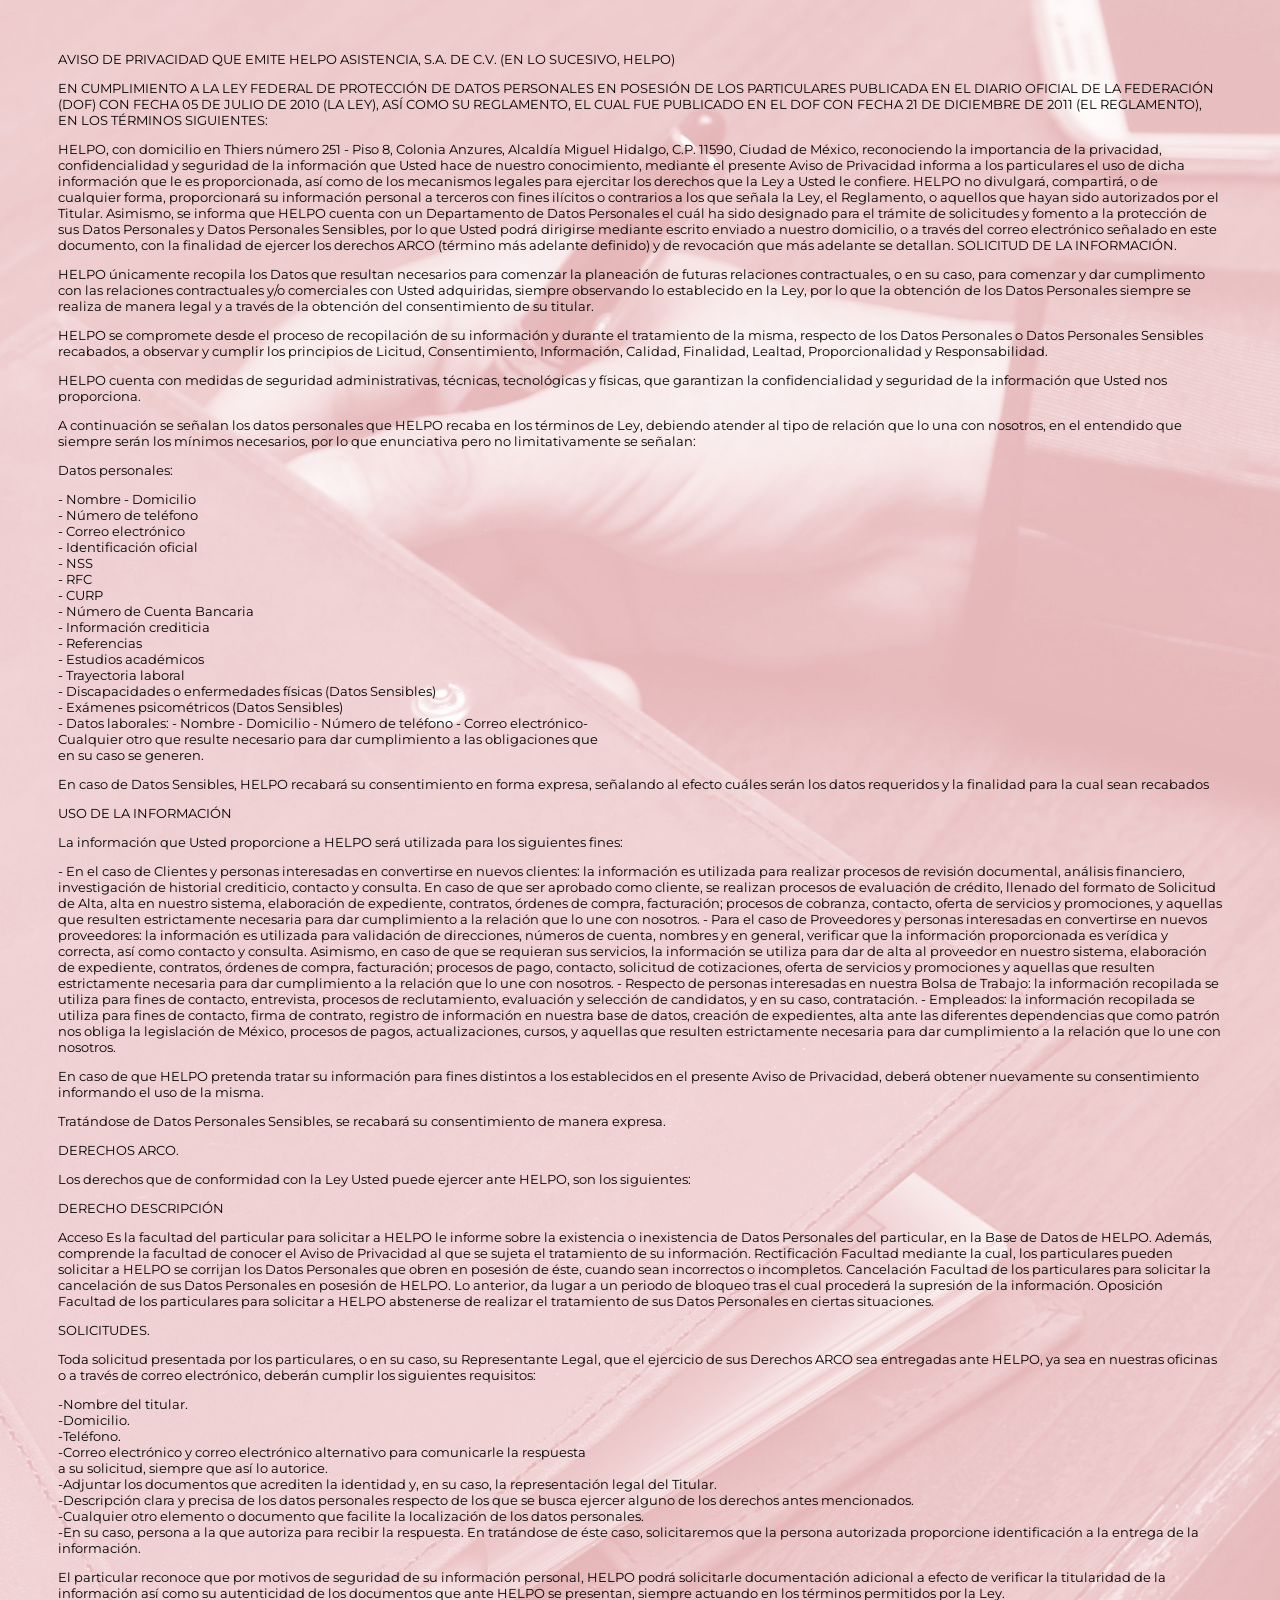
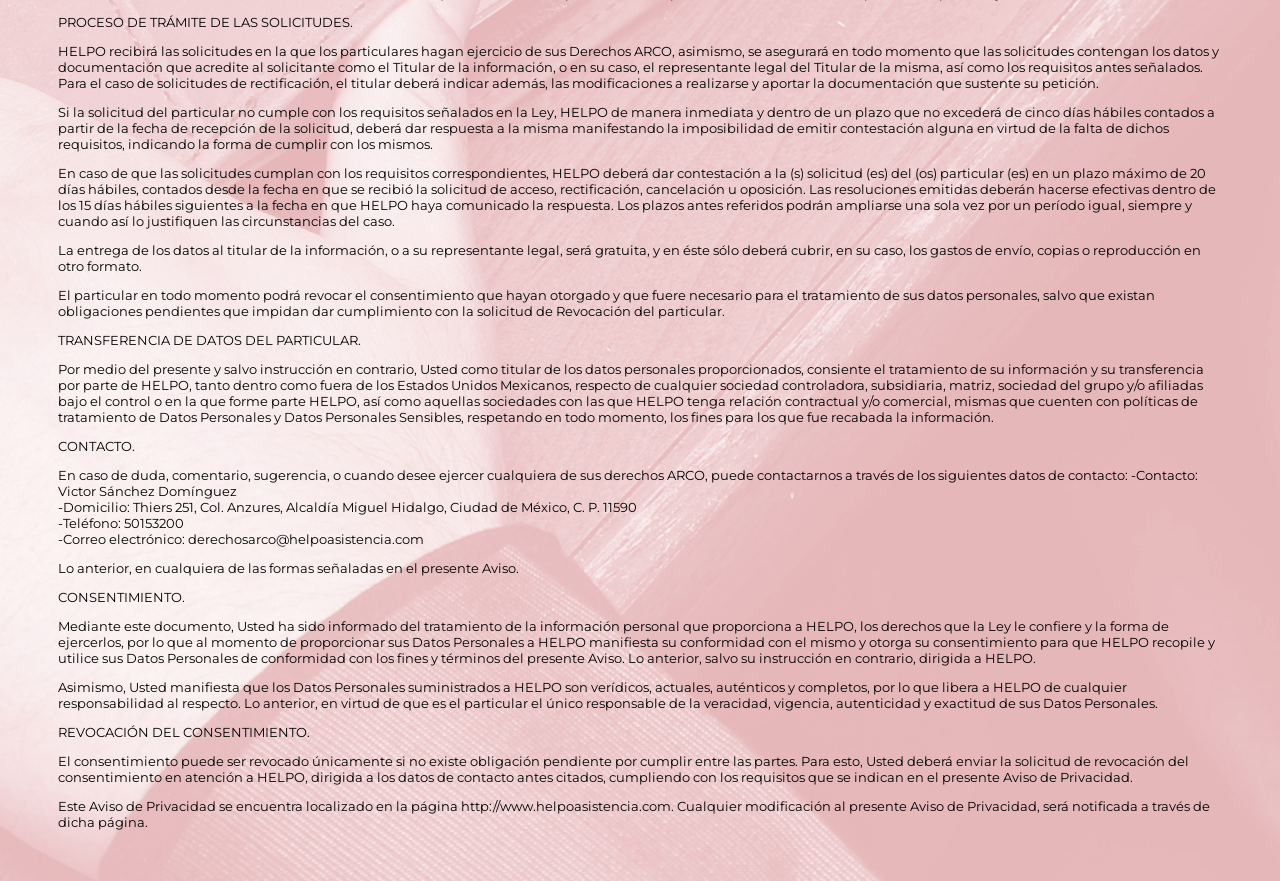
<file: helpo/aviso.html>
<!DOCTYPE html>
<html lang="es-MX">
<head>
    <meta charset="UTF-8">
    <meta name="viewport" content="width=device-width, initial-scale=1.0">
    <meta http-equiv="X-UA-Compatible" content="ie=edge">
    <link href="https://fonts.googleapis.com/css?family=Montserrat:400,900&display=swap" rel="stylesheet">
    <link rel="stylesheet" href="css/estiloAviso.css">
    <title>Aviso de privacidad-Helpo</title>

</head>
<body>
    <p>AVISO DE PRIVACIDAD QUE EMITE HELPO ASISTENCIA, S.A. DE C.V.
        (EN LO SUCESIVO, HELPO)</p>
    <p>EN CUMPLIMIENTO A LA LEY FEDERAL DE PROTECCIÓN DE DATOS
        PERSONALES EN POSESIÓN DE LOS PARTICULARES PUBLICADA EN EL
        DIARIO OFICIAL DE LA FEDERACIÓN (DOF) CON FECHA 05 DE JULIO DE
        2010 (LA LEY), ASÍ COMO SU REGLAMENTO, EL CUAL FUE PUBLICADO EN
        EL DOF CON FECHA 21 DE DICIEMBRE DE 2011 (EL REGLAMENTO), EN
        LOS TÉRMINOS SIGUIENTES:</p>
    <p>HELPO, con domicilio en Thiers número 251 - Piso 8, Colonia Anzures, Alcaldía
        Miguel Hidalgo, C.P. 11590, Ciudad de México, reconociendo la importancia de la
        privacidad, confidencialidad y seguridad de la información que Usted hace de
        nuestro conocimiento, mediante el presente Aviso de Privacidad informa a los
        particulares el uso de dicha información que le es proporcionada, así como de los
        mecanismos legales para ejercitar los derechos que la Ley a Usted le confiere.
        HELPO no divulgará, compartirá, o de cualquier forma, proporcionará su
        información personal a terceros con fines ilícitos o contrarios a los que señala la
        Ley, el Reglamento, o aquellos que hayan sido autorizados por el Titular.
        Asimismo, se informa que HELPO cuenta con un Departamento de Datos
        Personales el cuál ha sido designado para el trámite de solicitudes y fomento a la
        protección de sus Datos Personales y Datos Personales Sensibles, por lo que
        Usted podrá dirigirse mediante escrito enviado a nuestro domicilio, o a través del
        correo electrónico señalado en este documento, con la finalidad de ejercer los
        derechos ARCO (término más adelante definido) y de revocación que más
        adelante se detallan. SOLICITUD DE LA INFORMACIÓN.</p>
    <p>
        HELPO únicamente recopila los Datos que resultan necesarios para comenzar la
planeación de futuras relaciones contractuales, o en su caso, para comenzar y dar
cumplimento con las relaciones contractuales y/o comerciales con Usted
adquiridas, siempre observando lo establecido en la Ley, por lo que la obtención
de los Datos Personales siempre se realiza de manera legal y a través de la
obtención del consentimiento de su titular.
    </p>
    <p>
        HELPO se compromete desde el proceso de recopilación de su información y
durante el tratamiento de la misma, respecto de los Datos Personales o Datos
Personales Sensibles recabados, a observar y cumplir los principios de Licitud,
Consentimiento, Información, Calidad, Finalidad, Lealtad, Proporcionalidad y
Responsabilidad.
    </p>
    <p>
        HELPO cuenta con medidas de seguridad administrativas, técnicas, tecnológicas y
físicas, que garantizan la confidencialidad y seguridad de la información que Usted
nos proporciona.
    </p>
    <p>
        A continuación se señalan los datos personales que HELPO recaba en los
términos de Ley, debiendo atender al tipo de relación que lo una con nosotros, en

el entendido que siempre serán los mínimos necesarios, por lo que enunciativa
pero no limitativamente se señalan:
    </p>
    <p>
        Datos personales:
    </p>
    <p>
        - Nombre
- Domicilio <br>
- Número de teléfono<br>
- Correo electrónico<br>
- Identificación oficial<br>
- NSS<br>
- RFC<br>
- CURP<br>
- Número de Cuenta Bancaria<br>
- Información crediticia<br>
- Referencias<br>
- Estudios académicos<br>
- Trayectoria laboral<br>
- Discapacidades o enfermedades físicas (Datos Sensibles)<br>
- Exámenes psicométricos (Datos Sensibles)<br>
- Datos laborales: - Nombre - Domicilio - Número de teléfono - Correo electrónico-<br>
Cualquier otro que resulte necesario para dar cumplimiento a las obligaciones que<br>
en su caso se generen.
    </p>
    <p>
        En caso de Datos Sensibles, HELPO recabará su consentimiento en forma
expresa, señalando al efecto cuáles serán los datos requeridos y la finalidad para
la cual sean recabados
    </p>
    <p>
        USO DE LA INFORMACIÓN
    </p>
    <p>
        La información que Usted proporcione a HELPO será utilizada para los siguientes
fines:
    </p>
    <p>
        - En el caso de Clientes y personas interesadas en convertirse en nuevos clientes:
la información es utilizada para realizar procesos de revisión documental, análisis
financiero, investigación de historial crediticio, contacto y consulta. En caso de que
ser aprobado como cliente, se realizan procesos de evaluación de crédito, llenado
del formato de Solicitud de Alta, alta en nuestro sistema, elaboración de
expediente, contratos, órdenes de compra, facturación; procesos de cobranza,
contacto, oferta de servicios y promociones, y aquellas que resulten estrictamente
necesaria para dar cumplimiento a la relación que lo une con nosotros.
- Para el caso de Proveedores y personas interesadas en convertirse en nuevos
proveedores: la información es utilizada para validación de direcciones, números
de cuenta, nombres y en general, verificar que la información proporcionada es
verídica y correcta, así como contacto y consulta. Asimismo, en caso de que se
requieran sus servicios, la información se utiliza para dar de alta al proveedor en
nuestro sistema, elaboración de expediente, contratos, órdenes de compra,

facturación; procesos de pago, contacto, solicitud de cotizaciones, oferta de
servicios y promociones y aquellas que resulten estrictamente necesaria para dar
cumplimiento a la relación que lo une con nosotros.
- Respecto de personas interesadas en nuestra Bolsa de Trabajo: la información
recopilada se utiliza para fines de contacto, entrevista, procesos de reclutamiento,
evaluación y selección de candidatos, y en su caso, contratación.
- Empleados: la información recopilada se utiliza para fines de contacto, firma de
contrato, registro de información en nuestra base de datos, creación de
expedientes, alta ante las diferentes dependencias que como patrón nos obliga la
legislación de México, procesos de pagos, actualizaciones, cursos, y aquellas que
resulten estrictamente necesaria para dar cumplimiento a la relación que lo une
con nosotros.
    </p>
    <p>
        En caso de que HELPO pretenda tratar su información para fines distintos a los
establecidos en el presente Aviso de Privacidad, deberá obtener nuevamente su
consentimiento informando el uso de la misma.
    </p>
    <p>
        Tratándose de Datos Personales Sensibles, se recabará su consentimiento de
manera expresa.
    </p>
    <p>
        DERECHOS ARCO.
    </p>
    <p>
        Los derechos que de conformidad con la Ley Usted puede ejercer ante HELPO,
son los siguientes:
    </p>
    <p>
        DERECHO DESCRIPCIÓN
    </p>
    <p>
        Acceso Es la facultad del particular para solicitar a HELPO le informe sobre la
existencia o inexistencia de Datos Personales del particular, en la Base de Datos
de HELPO. Además, comprende la facultad de conocer el Aviso de Privacidad al
que se sujeta el tratamiento de su información. Rectificación Facultad mediante la
cual, los particulares pueden solicitar a HELPO se corrijan los Datos Personales
que obren en posesión de éste, cuando sean incorrectos o incompletos.
Cancelación Facultad de los particulares para solicitar la cancelación de sus Datos
Personales en posesión de HELPO. Lo anterior, da lugar a un periodo de bloqueo
tras el cual procederá la supresión de la información. Oposición Facultad de los
particulares para solicitar a HELPO abstenerse de realizar el tratamiento de sus
Datos Personales en ciertas situaciones.
    </p>
    <p>
        SOLICITUDES.
    </p>
    <p>
        Toda solicitud presentada por los particulares, o en su caso, su Representante
Legal, que el ejercicio de sus Derechos ARCO sea entregadas ante HELPO, ya
sea en nuestras oficinas o a través de correo electrónico, deberán cumplir los
siguientes requisitos:
    </p>
    <p>
        -Nombre del titular. <br>

-Domicilio.<br>
-Teléfono.<br>
-Correo electrónico y correo electrónico alternativo para comunicarle la respuesta<br>
a su solicitud, siempre que así lo autorice.<br>
-Adjuntar los documentos que acrediten la identidad y, en su caso, la
representación legal del Titular.<br>
-Descripción clara y precisa de los datos personales respecto de los que se busca
ejercer alguno de los derechos antes mencionados.<br>
-Cualquier otro elemento o documento que facilite la localización de los datos
personales.<br>
-En su caso, persona a la que autoriza para recibir la respuesta. En tratándose de
éste caso, solicitaremos que la persona autorizada proporcione identificación a la
entrega de la información.<br>
    </p>
    <p>
        El particular reconoce que por motivos de seguridad de su información personal,
HELPO podrá solicitarle documentación adicional a efecto de verificar la titularidad
de la información así como su autenticidad de los documentos que ante HELPO se
presentan, siempre actuando en los términos permitidos por la Ley.
    </p>
    <p>
        PROCESO DE TRÁMITE DE LAS SOLICITUDES.
    </p>
    <p>
        HELPO recibirá las solicitudes en la que los particulares hagan ejercicio de sus
Derechos ARCO, asimismo, se asegurará en todo momento que las solicitudes
contengan los datos y documentación que acredite al solicitante como el Titular de
la información, o en su caso, el representante legal del Titular de la misma, así
como los requisitos antes señalados. Para el caso de solicitudes de rectificación,
el titular deberá indicar además, las modificaciones a realizarse y aportar la
documentación que sustente su petición.
    </p>
    <p>
        Si la solicitud del particular no cumple con los requisitos señalados en la Ley,
HELPO de manera inmediata y dentro de un plazo que no excederá de cinco días
hábiles contados a partir de la fecha de recepción de la solicitud, deberá dar
respuesta a la misma manifestando la imposibilidad de emitir contestación alguna
en virtud de la falta de dichos requisitos, indicando la forma de cumplir con los
mismos.
    </p>
    <p>
        En caso de que las solicitudes cumplan con los requisitos correspondientes,
HELPO deberá dar contestación a la (s) solicitud (es) del (os) particular (es) en un
plazo máximo de 20 días hábiles, contados desde la fecha en que se recibió la
solicitud de acceso, rectificación, cancelación u oposición. Las resoluciones
emitidas deberán hacerse efectivas dentro de los 15 días hábiles siguientes a la
fecha en que HELPO haya comunicado la respuesta. Los plazos antes referidos
podrán ampliarse una sola vez por un período igual, siempre y cuando así lo
justifiquen las circunstancias del caso.
    </p>
    <p>
        La entrega de los datos al titular de la información, o a su representante legal, será

gratuita, y en éste sólo deberá cubrir, en su caso, los gastos de envío, copias o
reproducción en otro formato.
    </p>
    <p>
        El particular en todo momento podrá revocar el consentimiento que hayan
otorgado y que fuere necesario para el tratamiento de sus datos personales, salvo
que existan obligaciones pendientes que impidan dar cumplimiento con la solicitud
de Revocación del particular.
    </p>
    <p>
        TRANSFERENCIA DE DATOS DEL PARTICULAR.
    </p>
    <p>
        Por medio del presente y salvo instrucción en contrario, Usted como titular de los
datos personales proporcionados, consiente el tratamiento de su información y su
transferencia por parte de HELPO, tanto dentro como fuera de los Estados Unidos
Mexicanos, respecto de cualquier sociedad controladora, subsidiaria, matriz,
sociedad del grupo y/o afiliadas bajo el control o en la que forme parte HELPO, así
como aquellas sociedades con las que HELPO tenga relación contractual y/o
comercial, mismas que cuenten con políticas de tratamiento de Datos Personales
y Datos Personales Sensibles, respetando en todo momento, los fines para los
que fue recabada la información.
    </p>
    <p>
        CONTACTO.
    </p>
    <p>
        En caso de duda, comentario, sugerencia, o cuando desee ejercer cualquiera de
sus derechos ARCO, puede contactarnos a través de los siguientes datos de
contacto:
-Contacto: Victor Sánchez Domínguez <br>
-Domicilio: Thiers 251, Col. Anzures, Alcaldía Miguel Hidalgo, Ciudad de México,
C. P. 11590<br>
-Teléfono: 50153200<br>
-Correo electrónico: derechosarco@helpoasistencia.com<br>
    </p>
    <p>
        Lo anterior, en cualquiera de las formas señaladas en el presente Aviso.
    </p>
    <p>CONSENTIMIENTO.</p>
    <p>
        Mediante este documento, Usted ha sido informado del tratamiento de la
información personal que proporciona a HELPO, los derechos que la Ley le
confiere y la forma de ejercerlos, por lo que al momento de proporcionar sus Datos
Personales a HELPO manifiesta su conformidad con el mismo y otorga su
consentimiento para que HELPO recopile y utilice sus Datos Personales de
conformidad con los fines y términos del presente Aviso. Lo anterior, salvo su
instrucción en contrario, dirigida a HELPO.
    </p>
    <p>
        Asimismo, Usted manifiesta que los Datos Personales suministrados a HELPO
son verídicos, actuales, auténticos y completos, por lo que libera a HELPO de
cualquier responsabilidad al respecto. Lo anterior, en virtud de que es el particular

el único responsable de la veracidad, vigencia, autenticidad y exactitud de sus
Datos Personales.
    </p>
    <p>
        REVOCACIÓN DEL CONSENTIMIENTO.
    </p>
    <p>
        El consentimiento puede ser revocado únicamente si no existe obligación
pendiente por cumplir entre las partes. Para esto, Usted deberá enviar la solicitud
de revocación del consentimiento en atención a HELPO, dirigida a los datos de
contacto antes citados, cumpliendo con los requisitos que se indican en el
presente Aviso de Privacidad.
    </p>
    <p>
        Este Aviso de Privacidad se encuentra localizado en la página
http://www.helpoasistencia.com. Cualquier modificación al presente Aviso de
Privacidad, será notificada a través de dicha página.
    </p>
</body>
</html>
</file>
<file: helpo/css/estiloAviso.css>
p{
    font-family: 'Montserrat';
    font-size: 13px;
}
body{
    background-image: url('../img/aviso/Helpo-Aviso-de-Privacidad.jpg');
    background-size: cover;
    background-position: center;
    padding: 30px 50px;
}
</file>
